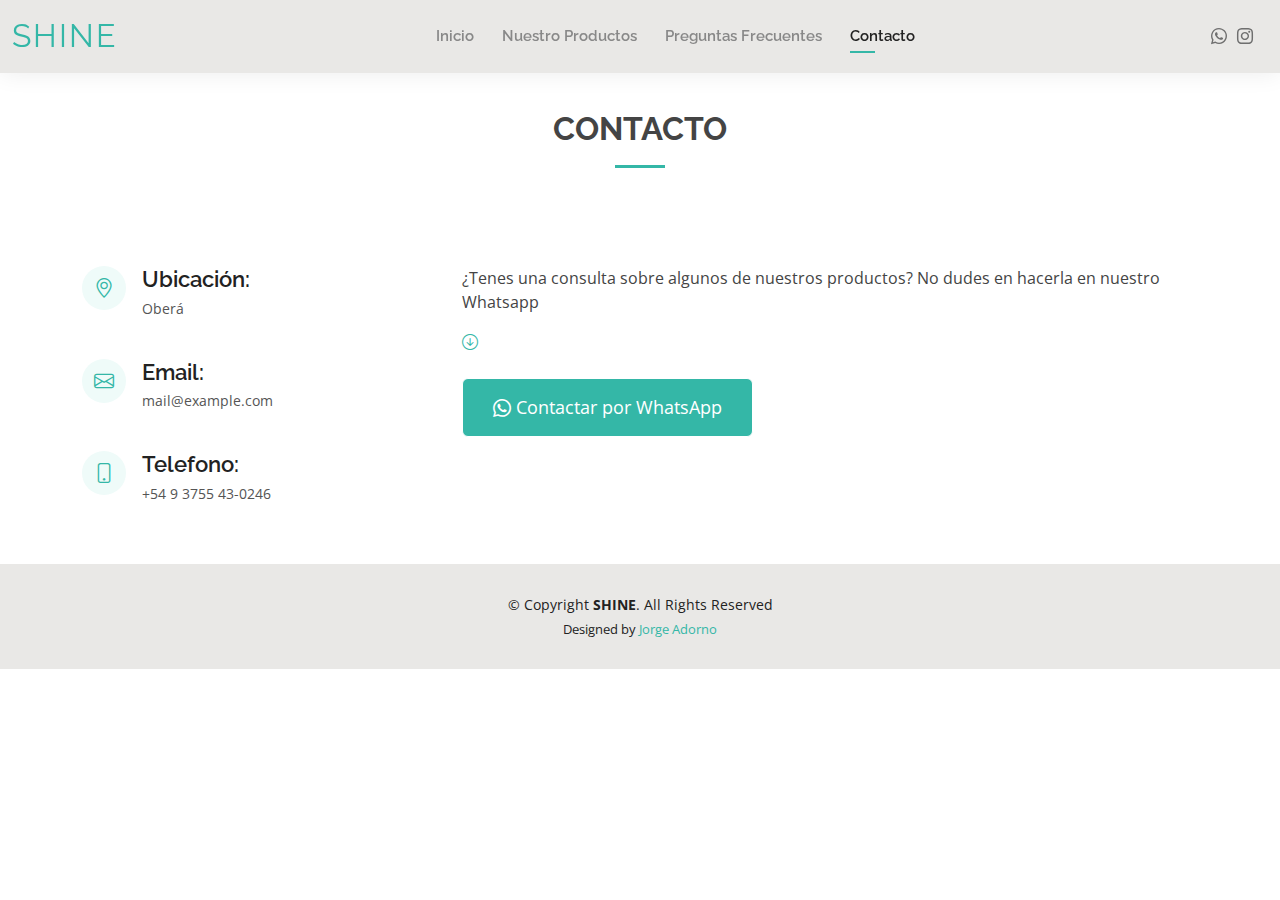
<file: contact.html>
<!DOCTYPE html>
<html lang="en">

<head>
  <meta charset="utf-8">
  <meta content="width=device-width, initial-scale=1.0" name="viewport">

  <title>Contacto-Shine</title>
  <meta content="" name="description">
  <meta content="" name="keywords">


  <!-- Favicons -->
  <link href="assets/img/SHINE.png" rel="icon">
  <link href="assets/img/apple-touch-icon.png" rel="apple-touch-icon">

  <!-- Google Fonts -->
  <link href="https://fonts.googleapis.com/css?family=Open+Sans:300,300i,400,400i,600,600i,700,700i|Raleway:300,300i,400,400i,500,500i,600,600i,700,700i|Poppins:300,300i,400,400i,500,500i,600,600i,700,700i" rel="stylesheet">

  <!-- Vendor CSS Files -->
  <link href="assets/vendor/aos/aos.css" rel="stylesheet">
  <link href="assets/vendor/bootstrap/css/bootstrap.min.css" rel="stylesheet">
  <link href="assets/vendor/bootstrap-icons/bootstrap-icons.css" rel="stylesheet">
  <link href="assets/vendor/boxicons/css/boxicons.min.css" rel="stylesheet">
  <link href="assets/vendor/glightbox/css/glightbox.min.css" rel="stylesheet">
  <link href="assets/vendor/swiper/swiper-bundle.min.css" rel="stylesheet">

  <!-- Template Main CSS File -->
  <link href="assets/css/style.css" rel="stylesheet">

  <!-- =======================================================
  * Template Name: Kelly
  * Updated: May 30 2023 with Bootstrap v5.3.0
  * Template URL: https://bootstrapmade.com/kelly-free-bootstrap-cv-resume-html-template/
  * Author: BootstrapMade.com
  * License: https://bootstrapmade.com/license/
  ======================================================== -->
</head>

<body>

  <!-- ======= Header ======= -->
  <header id="header" class="fixed-top">
    <div class="container-fluid d-flex justify-content-between align-items-center">

      <h1 class="logo me-auto me-lg-0"><a href="index.html">SHINE</a></h1>
      <!-- Uncomment below if you prefer to use an image logo -->
      <!-- <a href="index.html" class="logo"><img src="assets/img/logo.png" alt="" class="img-fluid"></a>-->

      <nav id="navbar" class="navbar order-last order-lg-0">
        <ul>
          <li><a href="index.html">Inicio</a></li>
          <li><a href="about.html">Nuestro Productos</a></li>
          <li><a href="resume.html">Preguntas Frecuentes</a></li>
          <li><a class="active" href="contact.html">Contacto</a></li>
        </ul>
        <i class="bi bi-list mobile-nav-toggle"></i>
      </nav>
      <!-- .navbar -->

      <div class="header-social-links">
        <a href="https://wa.me/+5493755430246/?text=¡Hola! Estoy interesado en el alquiler de uno de sus vestidos. ¿Podrías darme más información?" class="facebook"><i class="bi bi-whatsapp"></i></a>
        <a href="https://www.instagram.com/dressesbyshine/" class="instagram"><i class="bi bi-instagram"></i></a>
      </div>

    </div>

  </header><!-- End Header -->

  <main id="main">

    <!-- ======= Contact Section ======= -->
    <section id="contact" class="contact">
      <div class="container" data-aos="fade-up">

        <div class="section-title">
          <h2>Contacto</h2>
        </div>


        <div class="row mt-5">

          <div class="col-lg-4">
            <div class="info">
              <div class="address">
                <i class="bi bi-geo-alt"></i>
                <h4>Ubicación:</h4>
                <p>Oberá</p>
              </div>

              <div class="email">
                <i class="bi bi-envelope"></i>
                <h4>Email:</h4>
                <p>mail@example.com</p>
              </div>

              <div class="phone">
                <i class="bi bi-phone"></i>
                <h4>Telefono:</h4>
                <p>+54 9 3755 43-0246</p>
              </div>

            </div>

          </div>

          <div class="col-lg-8 mt-5 mt-lg-0">

            <p>¿Tenes una consulta sobre algunos de nuestros productos? No dudes en hacerla en nuestro Whatsapp </p>
            <i class="bi bi-arrow-down-circle"></i>
            <div class="portfolio-button mt-4">
              <a href="https://wa.me/+5493755430246/?text=¡Hola! Estoy interesado en el alquiler de uno de sus vestidos. ¿Podrías darme más información?" target="_blank" class="btn btn-custom-color btn-white-text"style='font-size: 18px; padding: 15px 30px'> 
                <i class="bi bi-whatsapp"></i> Contactar por WhatsApp
              </a>
            </div>
          </div>

        </div>

      </div>
    </section><!-- End Contact Section -->

  </main><!-- End #main -->

  <!-- ======= Footer ======= -->
  <footer id="footer">
    <div class="container">
      <div class="copyright">
        &copy; Copyright <strong><span>SHINE</span></strong>. All Rights Reserved
      </div>
      <div class="credits">
        <!-- All the links in the footer should remain intact. -->
        <!-- You can delete the links only if you purchased the pro version. -->
        <!-- Licensing information: https://bootstrapmade.com/license/ -->
        <!-- Purchase the pro version with working PHP/AJAX contact form: https://bootstrapmade.com/kelly-free-bootstrap-cv-resume-html-template/ -->
        Designed by <a href="#">Jorge Adorno</a>
      </div>
    </div>
  </footer><!-- End  Footer -->

  <div id="preloader"></div>
  <a href="#" class="back-to-top d-flex align-items-center justify-content-center"><i class="bi bi-arrow-up-short"></i></a>

  <!-- Vendor JS Files -->
  <script src="assets/vendor/purecounter/purecounter_vanilla.js"></script>
  <script src="assets/vendor/aos/aos.js"></script>
  <script src="assets/vendor/bootstrap/js/bootstrap.bundle.min.js"></script>
  <script src="assets/vendor/glightbox/js/glightbox.min.js"></script>
  <script src="assets/vendor/isotope-layout/isotope.pkgd.min.js"></script>
  <script src="assets/vendor/swiper/swiper-bundle.min.js"></script>
  <script src="assets/vendor/waypoints/noframework.waypoints.js"></script>
  <script src="assets/vendor/php-email-form/validate.js"></script>

  <!-- Template Main JS File -->
  <script src="assets/js/main.js"></script>

</body>

</html>
</file>
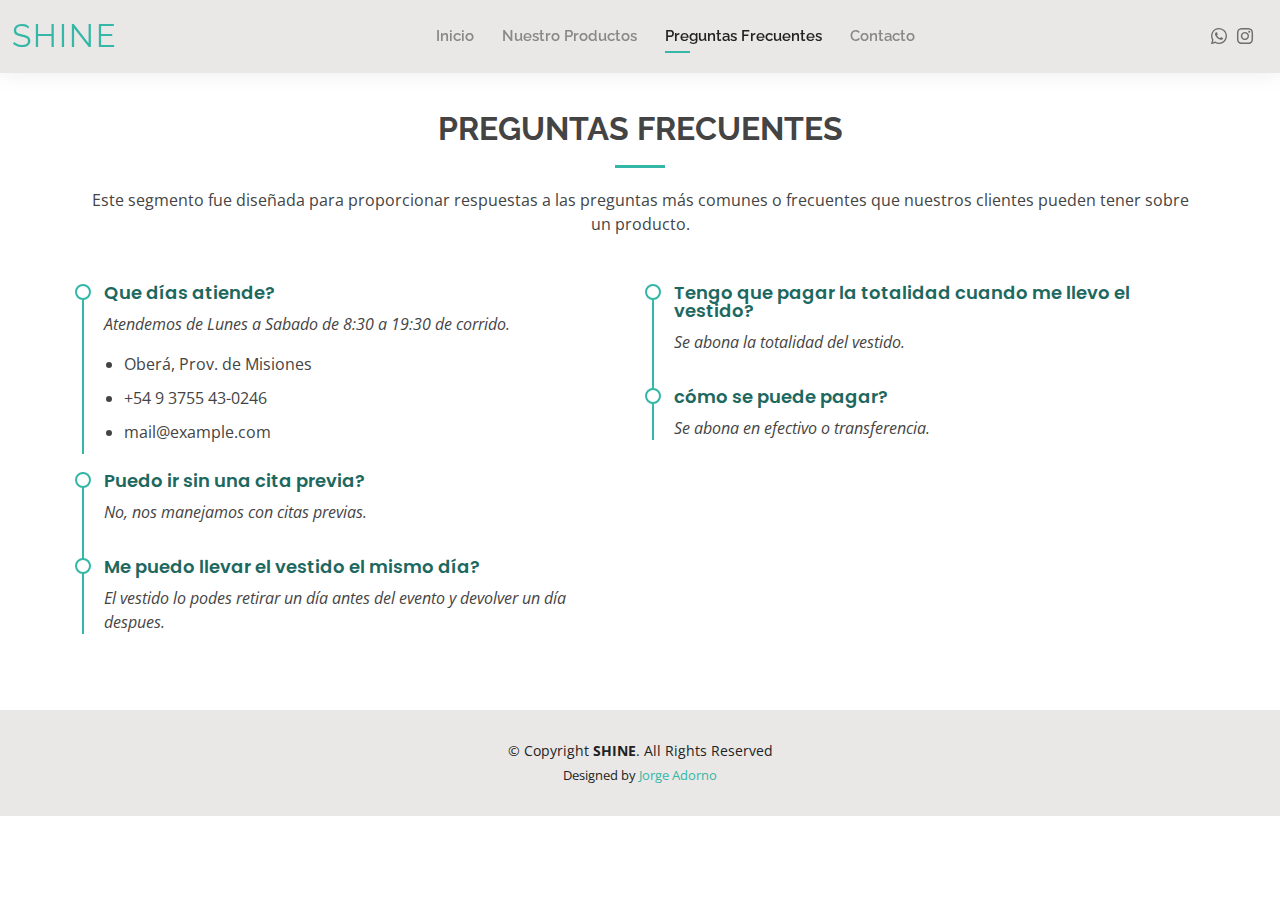
<file: resume.html>
<!DOCTYPE html>
<html lang="en">

<head>
  <meta charset="utf-8">
  <meta content="width=device-width, initial-scale=1.0" name="viewport">

  <title>Preguntas Frecuentes-SHINE</title>
  <meta content="" name="description">
  <meta content="" name="keywords">

  <!-- Favicons -->
  <link href="assets/img/SHINE.png" rel="icon">
  <link href="assets/img/apple-touch-icon.png" rel="apple-touch-icon">

  <!-- Google Fonts -->
  <link href="https://fonts.googleapis.com/css?family=Open+Sans:300,300i,400,400i,600,600i,700,700i|Raleway:300,300i,400,400i,500,500i,600,600i,700,700i|Poppins:300,300i,400,400i,500,500i,600,600i,700,700i" rel="stylesheet">

  <!-- Vendor CSS Files -->
  <link href="assets/vendor/aos/aos.css" rel="stylesheet">
  <link href="assets/vendor/bootstrap/css/bootstrap.min.css" rel="stylesheet">
  <link href="assets/vendor/bootstrap-icons/bootstrap-icons.css" rel="stylesheet">
  <link href="assets/vendor/boxicons/css/boxicons.min.css" rel="stylesheet">
  <link href="assets/vendor/glightbox/css/glightbox.min.css" rel="stylesheet">
  <link href="assets/vendor/swiper/swiper-bundle.min.css" rel="stylesheet">

  <!-- Template Main CSS File -->
  <link href="assets/css/style.css" rel="stylesheet">

  <!-- =======================================================
  * Template Name: Kelly
  * Updated: May 30 2023 with Bootstrap v5.3.0
  * Template URL: https://bootstrapmade.com/kelly-free-bootstrap-cv-resume-html-template/
  * Author: BootstrapMade.com
  * License: https://bootstrapmade.com/license/
  ======================================================== -->
</head>

<body>

  <!-- ======= Header ======= -->
  <header id="header" class="fixed-top">
    <div class="container-fluid d-flex justify-content-between align-items-center">

      <h1 class="logo me-auto me-lg-0"><a href="index.html">Shine</a></h1>
      <!-- Uncomment below if you prefer to use an image logo -->
      <!-- <a href="index.html" class="logo"><img src="assets/img/logo.png" alt="" class="img-fluid"></a>-->

      <nav id="navbar" class="navbar order-last order-lg-0">
        <ul>
          <li><a href="index.html">Inicio</a></li>
          <li><a href="about.html">Nuestro Productos</a></li>
          <li><a class="active" href="resume.html">Preguntas Frecuentes</a></li>
          <li><a href="contact.html">Contacto</a></li>
        </ul>
        <i class="bi bi-list mobile-nav-toggle"></i>
      </nav>
      <!-- .navbar -->

      <div class="header-social-links">
        <a href="https://wa.me/+5493755430246/?text=¡Hola! Estoy interesado en el alquiler de uno de sus vestidos. ¿Podrías darme más información?" class="facebook"><i class="bi bi-whatsapp"></i></a>
        <a href="https://www.instagram.com/dressesbyshine/" class="instagram"><i class="bi bi-instagram"></i></a>
      </div>

    </div>

  </header><!-- End Header -->

  <main id="main">

    <!-- ======= Resume Section ======= -->
    <section id="resume" class="resume">
      <div class="container" data-aos="fade-up">

        <div class="section-title">
          <h2>Preguntas Frecuentes</h2>
          <p>Este segmento fue diseñada para proporcionar respuestas a las preguntas más comunes o frecuentes que nuestros clientes pueden tener sobre un producto.</p>
        </div>

        <div class="row">
          <div class="col-lg-6">
            <h3 class="resume-title"></h3>
            <div class="resume-item pb-0">
              <h4>Que días atiende?</h4>
              <p><em>Atendemos de Lunes a Sabado de 8:30 a 19:30 de corrido.</em></p>
              <p>
              <ul>
                <li>Oberá, Prov. de Misiones</li>
                <li>+54 9 3755 43-0246</li>
                <li>mail@example.com</li>
              </ul>
              </p>
            </div>

            <h3 class="resume-title"></h3>
            <div class="resume-item">
              <h4>Puedo ir sin una cita previa?</h4>
              <p><em>No, nos manejamos con citas previas.</em></p>
            </div>
            <div class="resume-item">
              <h4>Me puedo llevar el vestido el mismo día?</h4>
              <p><em>El vestido lo podes retirar un día antes del evento y devolver un día despues.</em></p>
            </div>
          </div>
          <div class="col-lg-6">
            <h3 class="resume-title"></h3>
            <div class="resume-item">
              <h4>Tengo que pagar la totalidad cuando me llevo el vestido?</h4>
              <p><em>Se abona la totalidad del vestido.</em></p>
            </div>
            <div class="resume-item">
              <h4>cómo se puede pagar?</h4>
              <p><em>Se abona en efectivo o transferencia.</em></p>
            </div>
          </div>
        </div>

      </div>
    </section><!-- End Resume Section -->

  </main><!-- End #main -->

  <!-- ======= Footer ======= -->
  <footer id="footer">
    <div class="container">
      <div class="copyright">
        &copy; Copyright <strong><span>SHINE</span></strong>. All Rights Reserved
      </div>
      <div class="credits">
        <!-- All the links in the footer should remain intact. -->
        <!-- You can delete the links only if you purchased the pro version. -->
        <!-- Licensing information: https://bootstrapmade.com/license/ -->
        <!-- Purchase the pro version with working PHP/AJAX contact form: https://bootstrapmade.com/kelly-free-bootstrap-cv-resume-html-template/ -->
        Designed by <a href="#">Jorge Adorno</a>
      </div>
    </div>
  </footer><!-- End  Footer -->

  <div id="preloader"></div>
  <a href="#" class="back-to-top d-flex align-items-center justify-content-center"><i class="bi bi-arrow-up-short"></i></a>

  <!-- Vendor JS Files -->
  <script src="assets/vendor/purecounter/purecounter_vanilla.js"></script>
  <script src="assets/vendor/aos/aos.js"></script>
  <script src="assets/vendor/bootstrap/js/bootstrap.bundle.min.js"></script>
  <script src="assets/vendor/glightbox/js/glightbox.min.js"></script>
  <script src="assets/vendor/isotope-layout/isotope.pkgd.min.js"></script>
  <script src="assets/vendor/swiper/swiper-bundle.min.js"></script>
  <script src="assets/vendor/waypoints/noframework.waypoints.js"></script>
  <script src="assets/vendor/php-email-form/validate.js"></script>

  <!-- Template Main JS File -->
  <script src="assets/js/main.js"></script>

</body>

</html>
</file>
<file: assets/css/style.css>
/**
* Template Name: Kelly
* Updated: May 30 2023 with Bootstrap v5.3.0
* Template URL: https://bootstrapmade.com/kelly-free-bootstrap-cv-resume-html-template/
* Author: BootstrapMade.com
* License: https://bootstrapmade.com/license/
*/

/*--------------------------------------------------------------
# General
--------------------------------------------------------------*/
.slider-container {
  width: 900px;
  height: 500px;
  overflow: hidden;
}

.slider {
  display: flex;
  transition: transform 0.5s ease-in-out;
}



body {
  font-family: "Open Sans", sans-serif;
  color: #444444;
}
.bi-arrow-down-circle{
  color :#34b7a7;
}
a {
  color: #34b7a7;
  text-decoration: none;
}

a:hover {
  color: #51cdbe;
  text-decoration: none;
}

h1,
h2,
h3,
h4,
h5,
h6 {
  font-family: "Raleway", sans-serif;
}

#main {
  margin-top: 50px;
}

@media (max-width: 992px) {
  #main {
    margin-top: 30px;
  }
}

/*--------------------------------------------------------------
# Preloader
--------------------------------------------------------------*/
#preloader {
  position: fixed;
  top: 0;
  left: 0;
  right: 0;
  bottom: 0;
  z-index: 9999;
  overflow: hidden;
  background: #fff;
}

#preloader:before {
  content: "";
  position: fixed;
  top: calc(50% - 30px);
  left: calc(50% - 30px);
  border: 6px solid #34b7a7;
  border-top-color: #dcf5f2;
  border-radius: 50%;
  width: 60px;
  height: 60px;
  animation: animate-preloader 1s linear infinite;
}

@keyframes animate-preloader {
  0% {
    transform: rotate(0deg);
  }

  100% {
    transform: rotate(360deg);
  }
}

/*--------------------------------------------------------------
# Back to top button
--------------------------------------------------------------*/
.back-to-top {
  position: fixed;
  visibility: hidden;
  opacity: 0;
  right: 15px;
  bottom: 15px;
  z-index: 996;
  background: #34b7a7;
  width: 40px;
  height: 40px;
  border-radius: 50px;
  transition: all 0.4s;
}

.back-to-top i {
  font-size: 24px;
  color: #fff;
  line-height: 0;
}

.back-to-top:hover {
  background: #49cbbb;
  color: #fff;
}

.back-to-top.active {
  visibility: visible;
  opacity: 1;
}

/*--------------------------------------------------------------
# Header
--------------------------------------------------------------*/
#header {
  background: #e9e8e6;
  box-shadow: 0px 0px 25px 0 rgba(0, 0, 0, 0.08);
  z-index: 997;
  padding: 15px 0;
}

#header .logo {
  font-size: 32px;
  margin: 0;
  padding: 0;
  line-height: 1;
  font-weight: 400;
  letter-spacing: 2px;
  text-transform: uppercase;
}

#header .logo a {
  color: #34b7a7;
}

#header .logo img {
  max-height: 40px;
}

@media (max-width: 992px) {
  #header .logo {
    font-size: 28px;
  }
}

/*--------------------------------------------------------------
# Header Social Links
--------------------------------------------------------------*/
.header-social-links {
  padding-right: 15px;
}

.header-social-links a {
  color: #6f6f6f;
  padding-left: 6px;
  display: inline-block;
  line-height: 0px;
  transition: 0.3s;
  font-size: 16px;
}
.btn-custom-color {
  background-color: #34b7a7;
  border-color: white;
}
.btn-custom-color:hover {
  background-color: #3dc8b7; /* Cambia el color de fondo en hover */
  border-color: #3dc8b7; /* Cambia el color del borde en hover */
}
.btn-white-text {
  color: white;
}
.btn-white-text:hover {
  color: white;
}

.header-social-links a:hover {
  color: #34b7a7;
}

/*--------------------------------------------------------------
# Navigation Menu
--------------------------------------------------------------*/
/**
* Desktop Navigation 
*/
.navbar {
  padding: 0;
}

.navbar ul {
  margin: 0;
  padding: 0;
  display: flex;
  list-style: none;
  align-items: center;
}

.navbar li {
  position: relative;
  padding: 10px 0 10px 28px;
}

.navbar a,
.navbar a:focus {
  display: flex;
  align-items: center;
  justify-content: space-between;
  font-family: "Raleway", sans-serif;
  font-size: 15px;
  font-weight: 600;
  color: #888888;
  white-space: nowrap;
  transition: 0.3s;
  position: relative;
}

.navbar a i,
.navbar a:focus i {
  font-size: 12px;
  line-height: 0;
  margin-left: 5px;
}

.navbar>ul>li>a:before {
  content: "";
  position: absolute;
  width: 0;
  height: 2px;
  bottom: -5px;
  left: 0;
  background-color: #34b7a7;
  visibility: hidden;
  width: 0px;
  transition: all 0.3s ease-in-out 0s;
}

.navbar a:hover:before,
.navbar li:hover>a:before,
.navbar .active:before {
  visibility: visible;
  width: 25px;
}

.navbar a:hover,
.navbar .active,
.navbar .active:focus,
.navbar li:hover>a {
  color: #222222;
}

.navbar .dropdown ul {
  display: block;
  position: absolute;
  left: 14px;
  top: calc(100% + 30px);
  margin: 0;
  padding: 10px 0;
  z-index: 99;
  opacity: 0;
  visibility: hidden;
  background: #fff;
  box-shadow: 0px 0px 30px rgba(127, 137, 161, 0.25);
  transition: 0.3s;
  border-radius: 4px;
}

.navbar .dropdown ul li {
  min-width: 200px;
  padding: 0;
}

.navbar .dropdown ul a {
  padding: 10px 20px;
  font-size: 15px;
  text-transform: none;
  font-weight: 600;
}

.navbar .dropdown ul a i {
  font-size: 12px;
}

.navbar .dropdown ul a:hover,
.navbar .dropdown ul .active:hover,
.navbar .dropdown ul li:hover>a {
  color: #34b7a7;
}

.navbar .dropdown:hover>ul {
  opacity: 1;
  top: 100%;
  visibility: visible;
}

.navbar .dropdown .dropdown ul {
  top: 0;
  left: calc(100% - 30px);
  visibility: hidden;
}

.navbar .dropdown .dropdown:hover>ul {
  opacity: 1;
  top: 0;
  left: 100%;
  visibility: visible;
}

@media (max-width: 1366px) {
  .navbar .dropdown .dropdown ul {
    left: -90%;
  }

  .navbar .dropdown .dropdown:hover>ul {
    left: -100%;
  }
}

/**
* Mobile Navigation 
*/
.mobile-nav-toggle {
  color: #222222;
  font-size: 28px;
  cursor: pointer;
  display: none;
  line-height: 0;
  transition: 0.5s;
}

.mobile-nav-toggle.bi-x {
  color: #fff;
}

@media (max-width: 991px) {
  .mobile-nav-toggle {
    display: block;
  }

  .navbar ul {
    display: none;
  }
}

.navbar-mobile {
  position: fixed;
  overflow: hidden;
  top: 0;
  right: 0;
  left: 0;
  bottom: 0;
  background: rgba(9, 9, 9, 0.9);
  transition: 0.3s;
  z-index: 999;
}

.navbar-mobile .mobile-nav-toggle {
  position: absolute;
  top: 15px;
  right: 15px;
}

.navbar-mobile ul {
  display: block;
  position: absolute;
  top: 55px;
  right: 15px;
  bottom: 15px;
  left: 15px;
  padding: 10px 0;
  border-radius: 10px;
  background-color: #fff;
  overflow-y: auto;
  transition: 0.3s;
}

.navbar-mobile a,
.navbar-mobile a:focus {
  font-size: 15px;
  padding-right: 15px;
  color: #222222;
}

.navbar-mobile a:hover,
.navbar-mobile .active,
.navbar-mobile li:hover>a {
  color: #34b7a7;
}

.navbar-mobile .getstarted,
.navbar-mobile .getstarted:focus {
  margin: 15px;
}

.navbar-mobile .dropdown ul {
  position: static;
  display: none;
  margin: 10px 20px;
  padding: 10px 0;
  z-index: 99;
  opacity: 1;
  visibility: visible;
  background: #fff;
  box-shadow: 0px 0px 30px rgba(127, 137, 161, 0.25);
}

.navbar-mobile .dropdown ul li {
  min-width: 200px;
}

.navbar-mobile .dropdown ul a {
  padding: 10px 20px;
}

.navbar-mobile .dropdown ul a i {
  font-size: 12px;
}

.navbar-mobile .dropdown ul a:hover,
.navbar-mobile .dropdown ul .active:hover,
.navbar-mobile .dropdown ul li:hover>a {
  color: #34b7a7;
}

.navbar-mobile .dropdown>.dropdown-active {
  display: block;
}

/*--------------------------------------------------------------
# Hero Section--------------------------------------------------------------*/

#hero {
  width: 100%;
  height: 100vh;
  background: url("../img/20230512_174027.jpg") top right;
  background-size: contain;
}

#hero .container {
  padding-top: 70px;
  position: relative;
}

@media (max-width: 992px) {
  #hero .container {
    padding-top: 58px;
  }
}

#hero h1 {
  margin: 0;
  font-size: 48px;
  text-shadow:2px 2px 4px #111;
  font-weight: 700;
  line-height: 56px;
  color: #34b7a7;
}

#hero h2 {
  text-shadow:2px 2px 4px #111;
  color: #34b7a7;
  margin: 10px 0 0 0;
  font-size: 22px;
}

#hero .btn-about {
  font-family: "Raleway", sans-serif;
  text-transform: uppercase;
  font-weight: 600;
  font-size: 12px;
  letter-spacing: 1px;
  display: inline-block;
  padding: 12px 40px;
  border-radius: 50px;
  transition: 0.5s;
  margin-top: 30px;
  color: #fff;
  background: #34b7a7;
}

#hero .btn-about:hover {
  background: #3dc8b7;
}

@media (min-width: 1024px) {
  #hero {
    background-attachment: fixed;
  }
}

@media (max-width: 992px) {
  #hero:before {
    content: "";
    background: rgba(255, 255, 255, 0.8);
    position: absolute;
    bottom: 0;
    top: 0;
    left: 0;
    right: 0;
  }

  #hero h1 {
    font-size: 28px;
    line-height: 36px;
  }

  #hero h2 {
    font-size: 18px;
    line-height: 24px;
  }
}

/*--------------------------------------------------------------
# Sections General
--------------------------------------------------------------*/
section {
  padding: 60px 0;
}

.section-bg {
  background-color: #e7f8f6;
}

.section-title {
  text-align: center;
  padding-bottom: 30px;
}

.section-title h2 {
  font-size: 32px;
  font-weight: bold;
  text-transform: uppercase;
  margin-bottom: 20px;
  padding-bottom: 20px;
  position: relative;
}

.section-title h2::after {
  content: "";
  position: absolute;
  display: block;
  width: 50px;
  height: 3px;
  background: #34b7a7;
  bottom: 0;
  left: calc(50% - 25px);
}

.section-title p {
  margin-bottom: 0;
}

/*--------------------------------------------------------------
# Cta
--------------------------------------------------------------*/
.cta {
  background: linear-gradient(rgba(0, 0, 0, 0.6), rgba(0, 0, 0, 0.6)), url("../img/bg-1.jpg") fixed center center;
  background-size: cover;
  padding: 80px 0;
}

.cta h3 {
  color: #fff;
  font-size: 28px;
  font-weight: 700;
}

.cta p {
  color: #fff;
}

.cta .cta-btn {
  font-family: "Raleway", sans-serif;
  text-transform: uppercase;
  font-weight: 500;
  font-size: 16px;
  letter-spacing: 1px;
  display: inline-block;
  padding: 8px 20px;
  border-radius: 2px;
  transition: 0.5s;
  margin: 10px;
  border: 2px solid #fff;
  color: #fff;
}

.cta .cta-btn:hover {
  background: #34b7a7;
  border: 2px solid #34b7a7;
}

@media (max-width: 1024px) {
  .cta {
    background-attachment: scroll;
  }
}

@media (min-width: 769px) {
  .cta .cta-btn-container {
    display: flex;
    align-items: center;
    justify-content: flex-end;
  }
}

/*--------------------------------------------------------------
# About
--------------------------------------------------------------*/
.about .content h3 {
  font-weight: 700;
  font-size: 26px;
  color: #555555;
}

.about .content ul {
  list-style: none;
  padding: 0;
}

.about .content ul li {
  padding-bottom: 10px;
}

.about .content ul i {
  font-size: 20px;
  padding-right: 2px;
  color: #34b7a7;
}

.about .content p:last-child {
  margin-bottom: 0;
}

/*--------------------------------------------------------------
# Skills
--------------------------------------------------------------*/
.skills .progress {
  height: 60px;
  display: block;
  background: none;
  border-radius: 0;
}

.skills .progress .skill {
  padding: 10px 0;
  margin: 0 0 6px 0;
  text-transform: uppercase;
  display: block;
  font-weight: 600;
  font-family: "Poppins", sans-serif;
  color: #222222;
}

.skills .progress .skill .val {
  float: right;
  font-style: normal;
}

.skills .progress-bar-wrap {
  background: #f3f3f3;
}

.skills .progress-bar {
  width: 1px;
  height: 10px;
  transition: 0.9s;
  background-color: #34b7a7;
}

/*--------------------------------------------------------------
# Facts
--------------------------------------------------------------*/
.facts .counters span {
  font-size: 48px;
  display: block;
  color: #34b7a7;
}

.facts .counters p {
  padding: 0;
  margin: 0 0 20px 0;
  font-family: "Raleway", sans-serif;
  font-size: 14px;
}

/*--------------------------------------------------------------
# Testimonials
--------------------------------------------------------------*/
.testimonials .section-header {
  margin-bottom: 40px;
}

.testimonials .testimonials-carousel,
.testimonials .testimonials-slider {
  overflow: hidden;
}

.testimonials .testimonial-item {
  text-align: center;
}

.testimonials .testimonial-item .testimonial-img {
  width: 120px;
  border-radius: 50%;
  border: 4px solid #fff;
  margin: 0 auto;
}

.testimonials .testimonial-item h3 {
  font-size: 20px;
  font-weight: bold;
  margin: 10px 0 5px 0;
  color: #111;
}

.testimonials .testimonial-item h4 {
  font-size: 14px;
  color: #999;
  margin: 0 0 15px 0;
}

.testimonials .testimonial-item .quote-icon-left,
.testimonials .testimonial-item .quote-icon-right {
  color: #c8efea;
  font-size: 26px;
}

.testimonials .testimonial-item .quote-icon-left {
  display: inline-block;
  left: -5px;
  position: relative;
}

.testimonials .testimonial-item .quote-icon-right {
  display: inline-block;
  right: -5px;
  position: relative;
  top: 10px;
}

.testimonials .testimonial-item p {
  font-style: italic;
  margin: 0 auto 15px auto;
}

@media (min-width: 992px) {
  .testimonials .testimonial-item p {
    width: 80%;
  }
}

.testimonials .swiper-pagination {
  margin-top: 20px;
  position: relative;
}

.testimonials .swiper-pagination .swiper-pagination-bullet {
  width: 12px;
  height: 12px;
  background-color: #fff;
  opacity: 1;
  border: 1px solid #34b7a7;
}

.testimonials .swiper-pagination .swiper-pagination-bullet-active {
  background-color: #34b7a7;
}

/*--------------------------------------------------------------
# Resume
--------------------------------------------------------------*/
.resume .resume-title {
  font-size: 26px;
  font-weight: 400;
  margin-top: 20px;
  margin-bottom: 20px;
  color: #222222;
}

.resume .resume-item {
  padding: 0 0 20px 20px;
  margin-top: -2px;
  border-left: 2px solid #34b7a7;
  position: relative;
}

.resume .resume-item h4 {
  line-height: 18px;
  font-size: 18px;
  font-weight: 600;
  font-family: "Poppins", sans-serif;
  color: #1d685f;
  margin-bottom: 10px;
}

.resume .resume-item h5 {
  font-size: 16px;
  background: #effbf9;
  padding: 5px 15px;
  display: inline-block;
  font-weight: 600;
  margin-bottom: 10px;
  color: #34b7a7;
}

.resume .resume-item ul {
  padding-left: 20px;
}

.resume .resume-item ul li {
  padding-bottom: 10px;
}

.resume .resume-item:last-child {
  padding-bottom: 0;
}

.resume .resume-item::before {
  content: "";
  position: absolute;
  width: 16px;
  height: 16px;
  border-radius: 50px;
  left: -9px;
  top: 0;
  background: #fff;
  border: 2px solid #34b7a7;
}

/*--------------------------------------------------------------
# Services
--------------------------------------------------------------*/
.services .icon-box {
  text-align: center;
  padding: 70px 20px 80px 20px;
  transition: all ease-in-out 0.3s;
  background: #fff;
  box-shadow: 0px 0 35px 0 rgba(0, 0, 0, 0.08);
}

.services .icon-box .icon {
  margin: 0 auto;
  width: 100px;
  height: 100px;
  display: flex;
  align-items: center;
  justify-content: center;
  transition: ease-in-out 0.3s;
  position: relative;
}

.services .icon-box .icon i {
  font-size: 36px;
  transition: 0.5s;
  position: relative;
}

.services .icon-box .icon svg {
  position: absolute;
  top: 0;
  left: 0;
}

.services .icon-box .icon svg path {
  transition: 0.5s;
  fill: #f5f5f5;
}

.services .icon-box h4 {
  font-weight: 600;
  margin: 10px 0 15px 0;
  font-size: 22px;
}

.services .icon-box h4 a {
  color: #222222;
  transition: ease-in-out 0.3s;
}

.services .icon-box p {
  line-height: 24px;
  font-size: 14px;
  margin-bottom: 0;
}

.services .iconbox-blue i {
  color: #47aeff;
}

.services .iconbox-blue:hover .icon i {
  color: #fff;
}

.services .iconbox-blue:hover .icon path {
  fill: #47aeff;
}

.services .iconbox-orange i {
  color: #ffa76e;
}

.services .iconbox-orange:hover .icon i {
  color: #fff;
}

.services .iconbox-orange:hover .icon path {
  fill: #ffa76e;
}

.services .iconbox-pink i {
  color: #e80368;
}

.services .iconbox-pink:hover .icon i {
  color: #fff;
}

.services .iconbox-pink:hover .icon path {
  fill: #e80368;
}

.services .iconbox-yellow i {
  color: #ffbb2c;
}

.services .iconbox-yellow:hover .icon i {
  color: #fff;
}

.services .iconbox-yellow:hover .icon path {
  fill: #ffbb2c;
}

.services .iconbox-red i {
  color: #ff5828;
}

.services .iconbox-red:hover .icon i {
  color: #fff;
}

.services .iconbox-red:hover .icon path {
  fill: #ff5828;
}

.services .iconbox-teal i {
  color: #11dbcf;
}

.services .iconbox-teal:hover .icon i {
  color: #fff;
}

.services .iconbox-teal:hover .icon path {
  fill: #11dbcf;
}

/*--------------------------------------------------------------
# Portfolio
--------------------------------------------------------------*/
.portfolio .portfolio-item {
  margin-bottom: 30px;
}

.portfolio #portfolio-flters {
  padding: 0;
  margin: 0 auto 20px auto;
  list-style: none;
  text-align: center;
}

.portfolio #portfolio-flters li {
  cursor: pointer;
  display: inline-block;
  padding: 8px 16px 10px 16px;
  font-size: 13px;
  font-weight: 500;
  line-height: 1;
  text-transform: uppercase;
  color: #444444;
  margin-bottom: 5px;
  transition: all 0.3s ease-in-out;
  border-radius: 50px;
}

.portfolio #portfolio-flters li:hover,
.portfolio #portfolio-flters li.filter-active {
  color: #fff;
  background: #34b7a7;
}

.portfolio #portfolio-flters li:last-child {
  margin-right: 0;
}

.portfolio .portfolio-wrap {
  transition: 0.3s;
  position: relative;
  overflow: hidden;
  z-index: 1;
  background: rgba(34, 34, 34, 0.6);
}

.portfolio .portfolio-wrap::before {
  content: "";
  background: rgba(34, 34, 34, 0.6);
  position: absolute;
  left: 0;
  right: 0;
  top: 0;
  bottom: 0;
  transition: all ease-in-out 0.3s;
  z-index: 2;
  opacity: 0;
}

.portfolio .portfolio-wrap img {
  transition: all ease-in-out 0.3s;
}

.portfolio .portfolio-wrap .portfolio-info {
  opacity: 0;
  position: absolute;
  top: 0;
  left: 0;
  right: 0;
  bottom: 0;
  z-index: 3;
  transition: all ease-in-out 0.3s;
  display: flex;
  flex-direction: column;
  justify-content: flex-end;
  align-items: flex-start;
  padding: 20px;
}

.portfolio .portfolio-wrap .portfolio-info h4 {
  font-size: 20px;
  color: #fff;
  font-weight: 600;
}

.portfolio .portfolio-wrap .portfolio-info p {
  color: rgba(255, 255, 255, 0.7);
  font-size: 14px;
  text-transform: uppercase;
  padding: 0;
  margin: 0;
  font-style: italic;
}

.portfolio .portfolio-wrap .portfolio-links {
  text-align: center;
  z-index: 4;
}

.portfolio .portfolio-wrap .portfolio-links a {
  color: #fff;
  margin: 0 5px 0 0;
  font-size: 28px;
  display: inline-block;
  transition: 0.3s;
}

.portfolio .portfolio-wrap .portfolio-links a:hover {
  color: #78d9cd;
}

.portfolio .portfolio-wrap:hover::before {
  opacity: 1;
}

.portfolio .portfolio-wrap:hover img {
  transform: scale(1.2);
}

.portfolio .portfolio-wrap:hover .portfolio-info {
  opacity: 1;
}

/*--------------------------------------------------------------
# Portfolio Details
--------------------------------------------------------------*/
.portfolio-details {
  padding-top: 0;
}

.portfolio-details .portfolio-details-slider img {
  width: 100%;
}

.portfolio-details .portfolio-details-slider .swiper-pagination {
  margin-top: 20px;
  position: relative;
}

.portfolio-details .portfolio-details-slider .swiper-pagination .swiper-pagination-bullet {
  width: 12px;
  height: 12px;
  background-color: #fff;
  opacity: 1;
  border: 1px solid #34b7a7;
}

.portfolio-details .portfolio-details-slider .swiper-pagination .swiper-pagination-bullet-active {
  background-color: #34b7a7;
}

.portfolio-details .portfolio-info {
  padding: 30px;
  box-shadow: 0px 0 30px rgba(34, 34, 34, 0.08);
}

.portfolio-details .portfolio-info h3 {
  font-size: 22px;
  font-weight: 700;
  margin-bottom: 20px;
  padding-bottom: 20px;
  border-bottom: 1px solid #eee;
}

.portfolio-details .portfolio-info ul {
  list-style: none;
  padding: 0;
  font-size: 15px;
}

.portfolio-details .portfolio-info ul li+li {
  margin-top: 10px;
}

.portfolio-details .portfolio-description {
  padding-top: 30px;
}

.portfolio-details .portfolio-description h2 {
  font-size: 26px;
  font-weight: 700;
  margin-bottom: 20px;
}

.portfolio-details .portfolio-description p {
  padding: 0;
}

/*--------------------------------------------------------------
# Contact
--------------------------------------------------------------*/
.contact .info {
  width: 100%;
  background: #fff;
}

.contact .info i {
  font-size: 20px;
  color: #34b7a7;
  float: left;
  width: 44px;
  height: 44px;
  background: #effbf9;
  display: flex;
  justify-content: center;
  align-items: center;
  border-radius: 50px;
  transition: all 0.3s ease-in-out;
}

.contact .info h4 {
  padding: 0 0 0 60px;
  font-size: 22px;
  font-weight: 600;
  margin-bottom: 5px;
  color: #222222;
}

.contact .info p {
  padding: 0 0 0 60px;
  margin-bottom: 0;
  font-size: 14px;
  color: #555555;
}

.contact .info .email,
.contact .info .phone {
  margin-top: 40px;
}

.contact .info .email:hover i,
.contact .info .address:hover i,
.contact .info .phone:hover i {
  background: #34b7a7;
  color: #fff;
}

.contact .php-email-form {
  width: 100%;
  background: #fff;
}

.contact .php-email-form .form-group {
  padding-bottom: 8px;
}

.contact .php-email-form .error-message {
  display: none;
  color: #fff;
  background: #ed3c0d;
  text-align: center;
  padding: 15px;
  font-weight: 600;
}

.contact .php-email-form .sent-message {
  display: none;
  color: #fff;
  background: #18d26e;
  text-align: center;
  padding: 15px;
  font-weight: 600;
}

.contact .php-email-form .loading {
  display: none;
  background: #fff;
  text-align: center;
  padding: 15px;
}

.contact .php-email-form .loading:before {
  content: "";
  display: inline-block;
  border-radius: 50%;
  width: 24px;
  height: 24px;
  margin: 0 10px -6px 0;
  border: 3px solid #18d26e;
  border-top-color: #eee;
  animation: animate-loading 1s linear infinite;
}

.contact .php-email-form input,
.contact .php-email-form textarea {
  border-radius: 4px;
  box-shadow: none;
  font-size: 14px;
}

.contact .php-email-form input:focus,
.contact .php-email-form textarea:focus {
  border-color: #34b7a7;
}

.contact .php-email-form input {
  height: 44px;
}

.contact .php-email-form textarea {
  padding: 10px 12px;
}

.contact .php-email-form button[type=submit] {
  background: #34b7a7;
  border: 0;
  padding: 10px 30px 12px 30px;
  color: #fff;
  transition: 0.4s;
  border-radius: 50px;
}

.contact .php-email-form button[type=submit]:hover {
  background: #3dc8b7;
}

@keyframes animate-loading {
  0% {
    transform: rotate(0deg);
  }

  100% {
    transform: rotate(360deg);
  }
}

/*--------------------------------------------------------------
# Footer
--------------------------------------------------------------*/
#footer {
  background: #e9e8e6;
  padding: 30px 0;
  color: #222222;
  font-size: 14px;
  text-align: center;
}

#footer .credits {
  padding-top: 5px;
  font-size: 13px;
}

#footer .credits a {
  color: #34b7a7;
}
</file>
